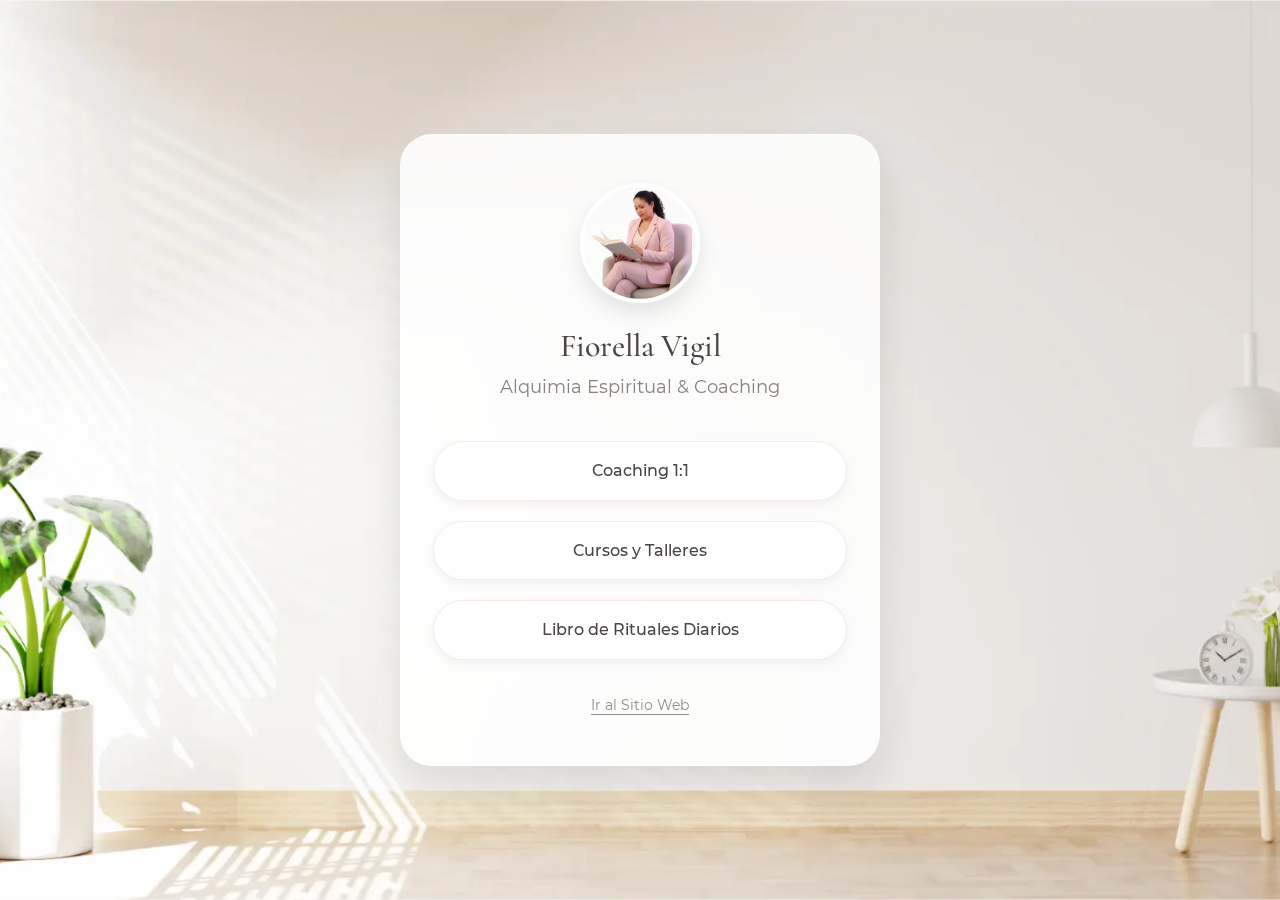
<file: biolink.html>
<!DOCTYPE html>
<html lang="es">

<head>
    <meta charset="utf-8">
    <meta name="viewport" content="width=device-width, initial-scale=1.0">
    <meta name="description" content="Enlaces rápidos de Fiorella Vigil - Coaching, Cursos y Recursos.">
    <link rel="icon" href="images/logo-blanco.svg" type="image/svg+xml">
    <title>Fiorella Vigil - Enlaces</title>
    <link rel="stylesheet" href="css/styles.css">
    <style>
        body {
            background-image: url('images/fondo-mesa.webp');
            background-size: cover;
            background-position: center;
            background-attachment: fixed;
            min-height: 100vh;
            display: flex;
            align-items: center;
            justify-content: center;
            padding: 2rem 1rem;
        }

        .biolink-container {
            background-color: rgba(255, 255, 255, 0.85);
            backdrop-filter: blur(10px);
            border-radius: 2rem;
            padding: 3rem 2rem;
            max-width: 480px;
            width: 100%;
            text-align: center;
            box-shadow: 0 20px 40px rgba(0, 0, 0, 0.1);
            border: 1px solid rgba(255, 255, 255, 0.5);
        }

        .profile-img {
            width: 120px;
            height: 120px;
            border-radius: 50%;
            object-fit: cover;
            border: 4px solid var(--white);
            margin: 0 auto 1.5rem;
            box-shadow: 0 10px 20px rgba(0, 0, 0, 0.1);
        }

        .biolink-header h1 {
            font-size: 2rem;
            margin-bottom: 0.5rem;
            color: var(--warm-gray);
        }

        .biolink-header p {
            color: var(--text-light);
            margin-bottom: 2.5rem;
            font-size: 1.1rem;
        }

        .links-stack {
            display: flex;
            flex-direction: column;
            gap: 1.25rem;
        }

        .biolink-btn {
            background-color: var(--white);
            color: var(--warm-gray);
            padding: 1rem 1.5rem;
            border-radius: 50px;
            font-family: var(--font-sans);
            font-weight: 500;
            text-decoration: none;
            transition: all 0.3s ease;
            box-shadow: 0 4px 10px rgba(0, 0, 0, 0.05);
            border: 1px solid rgba(226, 148, 144, 0.2);
            display: flex;
            align-items: center;
            justify-content: center;
            position: relative;
            overflow: hidden;
        }

        .biolink-btn:hover {
            transform: translateY(-3px);
            background-color: var(--primary);
            color: var(--white);
            box-shadow: 0 10px 20px rgba(226, 148, 144, 0.3);
            border-color: var(--primary);
        }

        /* Optional: Add icons if available or just keep simple text */
    </style>
</head>

<body>

    <div class="biolink-container">
        <div class="biolink-header">
            <img src="images/fiorella.avif" alt="Fiorella Vigil" class="profile-img">
            <h1>Fiorella Vigil</h1>
            <p>Alquimia Espiritual & Coaching</p>
        </div>

        <div class="links-stack">
            <!-- Coaching 1:1 -->
            <a href="https://wa.me/5491178383220?text=Hola,%20Fiorella.%20Me%20interesa%20m%C3%A1s%20informaci%C3%B3n%20sobre%20el%20Coaching%201:1"
                target="_blank" class="biolink-btn">
                Coaching 1:1
            </a>

            <!-- Cursos -->
            <a href="talleres.html" class="biolink-btn">
                Cursos y Talleres
            </a>

            <!-- Libro de rituales diarios -->
            <a href="index.html#ebooks" class="biolink-btn">
                Libro de Rituales Diarios
            </a>
        </div>

        <div style="margin-top: 2rem; opacity: 0.6;">
            <a href="index.html" style="font-size: 0.9rem; border-bottom: 1px solid;">Ir al Sitio Web</a>
        </div>
    </div>

</body>

</html>
</file>
<file: css/styles.css>
/* 
 * Fiorella Vigil - Coaching & Alquimia
 * Clean, Modern, Responsive CSS
 */

/* Local Fonts */
@font-face {
    font-family: 'Cormorant Garamond';
    src: url('../fuentes/Cormorant_Garamond/CormorantGaramond-VariableFont_wght.ttf') format('truetype');
    font-weight: 300 700;
    font-style: normal;
}

@font-face {
    font-family: 'Cormorant Garamond';
    src: url('../fuentes/Cormorant_Garamond/CormorantGaramond-Italic-VariableFont_wght.ttf') format('truetype');
    font-weight: 300 700;
    font-style: italic;
}

@font-face {
    font-family: 'Montserrat';
    src: url('../fuentes/montserrat/Montserrat-Light.ttf') format('truetype');
    font-weight: 300;
    font-style: normal;
}

@font-face {
    font-family: 'Montserrat';
    src: url('../fuentes/montserrat/Montserrat-Regular.ttf') format('truetype');
    font-weight: 400;
    font-style: normal;
}

@font-face {
    font-family: 'Montserrat';
    src: url('../fuentes/montserrat/Montserrat-Medium.ttf') format('truetype');
    font-weight: 500;
    font-style: normal;
}

@font-face {
    font-family: 'Montserrat';
    src: url('../fuentes/montserrat/Montserrat-SemiBold.ttf') format('truetype');
    font-weight: 600;
    font-style: normal;
}

@font-face {
    font-family: 'Montserrat';
    src: url('../fuentes/montserrat/Montserrat-Bold.ttf') format('truetype');
    font-weight: 700;
    font-style: normal;
}

:root {
    /* Color Palette */
    --primary: #E29490;
    /* Pastel cálido principal */
    --primary-light: #FADAD8;
    --secondary: #DEB3B2;
    /* Navbar sólida */
    --accent: #C5A065;
    /* Dorado mate */
    --cream: #FAF9F6;
    /* Neutro cremoso */
    --warm-gray: #4A4444;
    /* Gris cálido oscuro */
    --text-main: #4A4444;
    --text-light: #8A8181;
    --white: #ffffff;
    --glass: rgba(255, 255, 255, 0.95);

    /* Fonts (Names match local definitions) */
    --font-serif: 'Cormorant Garamond', serif;
    /* Changed from Playfair Display if needed, user said Cormorant in request */
    --font-sans: 'Montserrat', sans-serif;

    /* Spacing */
    --spacing-container: 1200px;
    /* Reduced slightly for better readabilty */
    --spacing-section: 6rem;
}

/* Reset & Base */
* {
    margin: 0;
    padding: 0;
    box-sizing: border-box;
}

html {
    scroll-behavior: smooth;
}

body {
    font-family: var(--font-sans);
    color: var(--warm-gray);
    background-color: var(--cream);
    line-height: 1.6;
    overflow-x: hidden;
}

h1,
h2,
h3,
h4,
h5,
h6 {
    font-family: var(--font-serif);
    font-weight: 500;
    line-height: 1.2;
}

a {
    text-decoration: none;
    color: inherit;
    transition: all 0.3s ease;
}

ul {
    list-style: none;
}

img {
    max-width: 100%;
    height: auto;
    display: block;
}

/* Utilities */
.container {
    max-width: var(--spacing-container);
    margin: 0 auto;
    padding: 0 1.5rem;
}

.text-center {
    text-align: center;
}

.uppercase {
    text-transform: uppercase;
}

.font-bold {
    font-weight: 700;
}

.text-primary {
    color: var(--primary);
}

.text-accent {
    color: var(--accent);
}

.bg-cream {
    background-color: var(--cream);
}

.bg-white {
    background-color: var(--white);
}

/* Navigation */
.navbar {
    position: fixed;
    top: 1.5rem;
    left: 50%;
    transform: translateX(-50%);
    width: 95%;
    max-width: var(--spacing-container);
    height: 60px;
    /* Reduced from 80px */
    background-color: rgba(222, 179, 178, 0.85);
    /* Slightly more transparent */
    backdrop-filter: blur(12px);
    z-index: 1000;
    border-radius: 50px;
    /* Pill shape */
    box-shadow: 0 4px 6px -1px rgba(0, 0, 0, 0.05), 0 2px 4px -1px rgba(0, 0, 0, 0.03);
    transition: all 0.4s cubic-bezier(0.4, 0, 0.2, 1);
    display: flex;
    align-items: center;
    border: 1px solid rgba(255, 255, 255, 0.2);
    /* Subtle border instead of bottom line */
    padding: 0 1.5rem;
}

.navbar.scrolled {
    top: 0.5rem;
    /* Reduced top gap slightly */
    height: 50px;
    /* Reduced from 70px */
    background-color: rgba(222, 179, 178, 0.95);
    box-shadow: 0 10px 30px -5px rgba(0, 0, 0, 0.1);
    width: 90%;
    /* Shrinks slightly on scroll for effect */
}

/* Smart Hide: Moves navbar up out of view */
.navbar.navbar-hidden {
    transform: translate(-50%, -200%);
    /* Maintain X centering, move Y up */
}

.nav-container {
    display: flex;
    justify-content: space-between;
    align-items: center;
    width: 100%;
}

.nav-logo {
    display: flex;
    align-items: center;
    gap: 0.75rem;
    color: var(--white);
}

.nav-logo h1 {
    font-size: 1.5rem;
    letter-spacing: 0.02em;
}

.nav-logo span {
    font-size: 0.65rem;
    letter-spacing: 0.2em;
    opacity: 0.8;
    display: block;
    font-family: var(--font-sans);
}

.nav-menu {
    display: flex;
    gap: 2.5rem;
    align-items: center;
}

.nav-link {
    color: rgba(255, 255, 255, 0.9);
    font-size: 0.9rem;
    font-weight: 500;
    position: relative;
    padding: 0.5rem 0;
}

.nav-link::after {
    content: '';
    position: absolute;
    bottom: 0;
    left: 0;
    width: 0;
    height: 2px;
    background-color: var(--white);
    transition: width 0.3s ease;
}

.nav-link:hover::after {
    width: 100%;
}

.btn-cta {
    background-color: var(--white);
    color: var(--secondary);
    padding: 0.75rem 2rem;
    border-radius: 50px;
    font-size: 0.75rem;
    font-weight: 700;
    letter-spacing: 0.05em;
    text-transform: uppercase;
    transition: transform 0.3s ease, box-shadow 0.3s ease;
}

.btn-cta:hover {
    transform: translateY(-2px);
    box-shadow: 0 10px 20px rgba(0, 0, 0, 0.1);
}

/* Dropdown Menu */
.dropdown {
    position: relative;
    display: flex;
    align-items: center;
    height: 100%;
}

.dropdown-content {
    display: none;
    position: absolute;
    top: 100%;
    left: 50%;
    transform: translateX(-50%);
    background-color: var(--white);
    min-width: 220px;
    box-shadow: 0 8px 30px rgba(0, 0, 0, 0.15);
    /* Stronger shadow */
    z-index: 2000;
    /* Higher Z-index */
    border-radius: 1rem;
    padding: 0.5rem 0;
    margin-top: 0.5rem;
    /* Gap handled by pseudo-element usually, but let's try close */
    opacity: 0;
    transition: all 0.3s ease;
    border: 1px solid rgba(0, 0, 0, 0.05);
}

/* Invisible bridge to prevent closing when moving mouse */
.dropdown-content::before {
    content: '';
    position: absolute;
    top: -20px;
    left: 0;
    width: 100%;
    height: 20px;
    background: transparent;
}

.dropdown:hover .dropdown-content {
    display: block;
    opacity: 1;
    transform: translateX(-50%) translateY(0);
}

.dropdown-content a {
    color: var(--text-main);
    padding: 0.8rem 1.5rem;
    text-decoration: none;
    display: block;
    font-size: 0.95rem;
    transition: all 0.2s;
    text-align: left;
    /* Better for lists */
    font-family: var(--font-sans);
}

.dropdown-content a:hover {
    background-color: #FFF5F5;
    /* Light pink hover */
    color: var(--primary);
    padding-left: 1.8rem;
    /* Slide effect */
}

.menu-toggle {
    display: none;
    color: var(--white);
    font-size: 2rem;
    background: none;
    border: none;
    cursor: pointer;
}

/* Reviews Styles */
.reviews-section {
    margin-top: 4rem;
    padding-top: 2rem;
    border-top: 1px solid #eee;
}

.review-card {
    background: transparent;
    padding: 0;
    margin-bottom: 2.5rem;
    border-bottom: 1px solid #f9f9f9;
    padding-bottom: 2rem;
}

.review-card:last-child {
    border-bottom: none;
    margin-bottom: 0;
}

.review-header {
    display: flex;
    align-items: center;
    gap: 1rem;
    margin-bottom: 0.5rem;
}

.review-avatar {
    width: 50px;
    height: 50px;
    border-radius: 50%;
    object-fit: cover;
}

.review-header h4 {
    font-size: 1rem;
    color: var(--text-main);
    margin: 0;
    font-weight: 600;
}

.review-date {
    display: block;
    font-size: 0.8rem;
    color: var(--text-light);
    margin-bottom: 0.1rem;
}

.review-stars {
    display: flex;
    gap: 2px;
    margin-bottom: 0.75rem;
    color: #eec170;
    /* Gold color for stars */
}

.review-stars .material-symbols-outlined {
    font-size: 1.1rem;
    font-variation-settings: 'FILL' 1;
}

.review-text {
    font-size: 0.95rem;
    color: var(--text-main);
    line-height: 1.6;
    font-style: italic;
    background: #fdfdfd;
    padding: 1rem;
    border-radius: 0.5rem;
    border: 1px solid #f0f0f0;
}

/* Hero Section */
.hero {
    padding-top: 180px;
    padding-bottom: 6rem;
    position: relative;
    overflow: hidden;
    background: url('../images/fondo-mesa.webp');
    background-size: cover;
    background-position: center;
}

.hero-blobs .blob {
    position: absolute;
    border-radius: 50%;
    filter: blur(80px);
    opacity: 0.6;
    animation: float 10s infinite ease-in-out;
}

.hero-blobs .blob-1 {
    top: -100px;
    right: -100px;
    width: 600px;
    height: 600px;
    background-color: rgba(226, 148, 144, 0.2);
    /* Primary opacity */
}

.hero-blobs .blob-2 {
    bottom: -50px;
    left: -50px;
    width: 500px;
    height: 500px;
    background-color: rgba(197, 160, 101, 0.1);
    /* Accent opacity */
    animation-delay: 2s;
}

.hero-grid {
    display: grid;
    grid-template-columns: 1fr 1fr;
    gap: 4rem;
    align-items: center;
    position: relative;
    z-index: 10;
}

.hero-subtitle {
    display: inline-flex;
    align-items: center;
    gap: 1rem;
    color: var(--accent);
    font-size: 0.75rem;
    font-weight: 700;
    text-transform: uppercase;
    letter-spacing: 0.25em;
    margin-bottom: 1.5rem;
}

.hero-subtitle::before {
    content: '';
    display: block;
    width: 3rem;
    height: 1px;
    background-color: var(--accent);
}

.hero-title {
    font-size: 4rem;
    color: var(--warm-gray);
    margin-bottom: 1.5rem;
    line-height: 1.1;
}

.hero-title span {
    font-family: var(--font-serif);
    font-style: italic;
    font-weight: 400;
    color: var(--primary);
    display: block;
}

.hero-desc {
    font-size: 1.125rem;
    color: var(--text-light);
    font-weight: 300;
    margin-bottom: 2.5rem;
    max-width: 700px;
}

.hero-actions {
    display: flex;
    gap: 1rem;
}

.btn-primary {
    background-color: var(--primary);
    color: var(--white);
    height: 3.5rem;
    padding: 0 2.5rem;
    border-radius: 50px;
    display: flex;
    align-items: center;
    gap: 0.5rem;
    font-weight: 500;
    box-shadow: 0 20px 40px rgba(226, 148, 144, 0.2);
}

.btn-primary:hover {
    background-color: #d88581;
    transform: translateY(-2px);
}

.btn-outline {
    background-color: var(--white);
    border: 1px solid #EBE5E5;
    color: var(--warm-gray);
    height: 3.5rem;
    padding: 0 2.5rem;
    border-radius: 50px;
    display: flex;
    align-items: center;
    gap: 0.5rem;
    font-weight: 500;
}

.btn-outline:hover {
    border-color: var(--primary);
    color: var(--primary);
}

.hero-image-wrapper {
    position: relative;
    perspective: 1000px;
    /* Enable 3D space */
}

/* ... existing shape code ... */

.hero-image {
    position: relative;
    z-index: 1;
    width: 100%;
    aspect-ratio: 4/5;
    object-fit: cover;
    border-radius: 10rem 10rem 3rem 3rem;
    box-shadow: 0 25px 50px -12px rgba(0, 0, 0, 0.15);
    transition: transform 0.6s cubic-bezier(0.34, 1.56, 0.64, 1), box-shadow 0.6s ease;
    /* Bouncy but smooth */
}

/* Modern 3D Hover Effect */
.hero-image-wrapper:hover .hero-image {
    transform: rotateY(-10deg) rotateX(5deg) scale(1.02);
    box-shadow: -20px 30px 60px -10px rgba(0, 0, 0, 0.2),
        0 0 0 4px rgba(226, 148, 144, 0.1);
    /* Subtle ring */
}

/* Sections General */
.section {
    padding: var(--spacing-section) 0;
    content-visibility: auto;
    contain-intrinsic-size: 800px;
}

.section-header {
    text-align: center;
    max-width: 800px;
    margin: 0 auto 4rem;
}

.section-tag {
    color: var(--accent);
    font-size: 0.75rem;
    font-weight: 700;
    text-transform: uppercase;
    letter-spacing: 0.15em;
    display: block;
    margin-bottom: 1rem;
}

.section-title {
    font-size: 3rem;
    color: var(--warm-gray);
    margin-bottom: 1.5rem;
}

#alquimia {
    background-image: radial-gradient(circle at 30% 70%, rgba(173, 216, 230, 0.35), transparent 60%),
        radial-gradient(circle at 70% 30%, rgba(255, 182, 193, 0.4), transparent 60%);
}

#servicios {
    background-image: url('../images/Fondo-ladrillos.avif');
    background-size: cover;
    background-position: center;
    background-repeat: no-repeat;
}

/* Services / Features Grid */
.grid-3 {
    display: grid;
    grid-template-columns: repeat(auto-fit, minmax(300px, 1fr));
    gap: 2rem;
}

.grid-2 {
    display: grid;
    grid-template-columns: repeat(auto-fit, minmax(300px, 1fr));
    gap: 3rem;
}

.card {
    background-color: var(--white);
    /* White pops against cream bg */
    padding: 2.5rem;
    border-radius: 1.5rem;
    transition: all 0.4s cubic-bezier(0.4, 0, 0.2, 1);
    position: relative;
    overflow: hidden;
    border: 1px solid rgba(255, 255, 255, 0.8);
    box-shadow: 0 10px 30px rgba(0, 0, 0, 0.03);
    /* Subtle default depth */
}

.card:hover {
    background-color: #FFF5F5;
    /* Very subtle warm tint */
    transform: translateY(-8px);
    border-color: rgba(226, 148, 144, 0.1);
    box-shadow: 0 20px 50px rgba(226, 148, 144, 0.15);
    /* Pinkish glow shadow */
}

.card.highlight {
    background-color: #FFF5F5;
    border: 1px solid rgba(226, 148, 144, 0.2);
    box-shadow: 0 15px 35px rgba(226, 148, 144, 0.1);
}

.card-label {
    position: absolute;
    top: 0;
    right: 0;
    background-color: var(--accent);
    color: white;
    font-size: 0.65rem;
    font-weight: 700;
    padding: 0.25rem 0.75rem;
    border-bottom-left-radius: 0.5rem;
    text-transform: uppercase;
    letter-spacing: 0.1em;
}

/* Premium Card Design for Services */
.card-premium {
    display: flex;
    flex-direction: column;
    border: 1px solid rgba(226, 148, 144, 0.3);
    /* Subtle pink border */
    background: linear-gradient(180deg, #FFFFFF 0%, #FAFAFA 100%);
    box-shadow: 0 20px 40px -10px rgba(226, 148, 144, 0.1);
}

.card-premium:hover {
    transform: translateY(-8px) scale(1.01);
    box-shadow: 0 30px 60px -15px rgba(226, 148, 144, 0.2);
    border-color: var(--primary);
}

.card-premium h3 {
    font-size: 1.75rem;
    color: var(--primary);
    /* Highlight title */
    margin-bottom: 1.25rem;
}

.card-icon {
    width: 3.5rem;
    height: 3.5rem;
    background-color: var(--white);
    border-radius: 1rem;
    display: flex;
    align-items: center;
    justify-content: center;
    color: var(--primary);
    margin-bottom: 1.5rem;
    box-shadow: 0 4px 6px rgba(0, 0, 0, 0.02);
}

.feature-icon {
    width: 2.5rem;
    height: 2.5rem;
    object-fit: contain;
}

.card h3 {
    font-size: 1.5rem;
    margin-bottom: 1rem;
    color: var(--warm-gray);
}

.card p {
    color: var(--text-light);
    font-weight: 300;
    font-size: 1rem;
    margin-bottom: 1.5rem;
    text-align: justify;
}

.card-list {
    margin-bottom: 2rem;
}

.card-list li {
    display: flex;
    align-items: center;
    gap: 0.75rem;
    font-size: 0.9rem;
    color: var(--text-light);
    margin-bottom: 0.75rem;
}

/* Updated check icon style for consistency */
.check-icon {
    width: 16px;
    /* Reduced from 1.25rem (~20px) to 16px per user feedback */
    height: 16px;
    object-fit: contain;
    flex-shrink: 0;
}

.card-list .check-icon {
    /* Inherits size, but ensures alignment in list */
    margin-top: 0.2rem;
    /* Optical alignment with text line-height */
}

/* About Section */
.about-split {
    display: grid;
    grid-template-columns: 1fr 1fr;
    gap: 5rem;
    align-items: center;
}

.about-image {
    position: relative;
}

.about-image img {
    /* Modern Organic Shape */
    border-radius: 20rem 20rem 2rem 2rem;
    aspect-ratio: 4/5;
    object-fit: cover;
    width: 100%;
    box-shadow: 20px 20px 60px rgba(0, 0, 0, 0.05);
    transition: all 0.6s cubic-bezier(0.4, 0, 0.2, 1);
    filter: brightness(1.02);
}

.about-image img:hover {
    transform: scale(1.03) translateY(-10px);
    box-shadow: 30px 40px 80px rgba(226, 148, 144, 0.2);
    /* Colored shadow on hover */
    border-radius: 2rem 20rem 2rem 20rem;
    /* Morphing shape on hover */
}


}

.about-image::before {
    content: '';
    position: absolute;
    inset: 0;
    border: 2px solid rgba(197, 160, 101, 0.3);
    border-radius: 50%;
    transform: rotate(6deg) scale(1.05);
    /* Slightly bigger ring */
    pointer-events: none;
    width: 80%;
    margin: 0 auto;
}

.about-stats {
    position: absolute;
    bottom: 2.5rem;
    right: 10%;
    background: var(--white);
    padding: 1rem 1.5rem;
    border-radius: 1rem;
    box-shadow: 0 10px 30px rgba(0, 0, 0, 0.1);
    border-left: 4px solid var(--primary);
}

.about-badges {
    display: grid;
    grid-template-columns: 1fr 1fr;
    gap: 1.5rem;
    margin-top: 2rem;
}

.badge {
    display: flex;
    align-items: center;
    gap: 0.75rem;
    font-weight: 500;
    color: var(--warm-gray);
}

.badge span {
    color: var(--accent);
}

/* Workshops */
.workshop-card {
    background: var(--white);
    border-radius: 1.5rem;
    padding: 1.5rem;
    display: flex;
    gap: 2rem;
    align-items: center;
    margin-bottom: 2rem;
    box-shadow: 0 5px 15px rgba(0, 0, 0, 0.03);
    transition: transform 0.3s;
}

.workshop-card:hover {
    transform: translateY(-5px);
    box-shadow: 0 10px 25px rgba(0, 0, 0, 0.05);
}

.workshop-img {
    width: 33%;
    aspect-ratio: 16/9;
    object-fit: cover;
    border-radius: 1rem;
}

.workshop-content {
    flex: 1;
}

.workshop-content p {
    text-align: justify;
}

.workshop-date {
    font-size: 0.75rem;
    font-weight: 700;
    text-transform: uppercase;
    letter-spacing: 0.05em;
    color: var(--accent);
    margin-bottom: 0.5rem;
}

/* Ebooks */
.ebook-card {
    cursor: pointer;
    text-align: center;
}

.ebook-cover-wrapper {
    background-color: rgba(226, 148, 144, 0.1);
    padding: 2rem;
    border-radius: 50% 50% 1rem 1rem;
    /* Dome shape */
    margin-bottom: 1.5rem;
    transition: background-color 0.3s;
}

.ebook-card:hover .ebook-cover-wrapper {
    background-color: rgba(226, 148, 144, 0.2);
}

.ebook-cover {
    width: 75%;
    margin: 0 auto;
    border-radius: 0 5px 5px 0;
    box-shadow: 5px 10px 20px rgba(0, 0, 0, 0.15);
    transform: perspective(800px) rotateY(-15deg);
    transition: transform 0.3s;
}

.ebook-card:hover .ebook-cover {
    transform: perspective(800px) rotateY(-5deg) translateY(-10px);
}

/* Blog */
.blog-card {
    margin-bottom: 2rem;
}

.blog-img-wrapper {
    border-radius: 1rem;
    overflow: hidden;
    margin-bottom: 1rem;
    aspect-ratio: 4/3;
}

.blog-img-wrapper img {
    width: 100%;
    height: 100%;
    object-fit: cover;
    transition: transform 0.7s;
}

.blog-card:hover img {
    transform: scale(1.05);
}

.blog-meta {
    font-size: 0.75rem;
    font-weight: 700;
    color: var(--accent);
    text-transform: uppercase;
    margin-bottom: 0.5rem;
}

/* Contact */
.contact-container {
    background: var(--white);
    border-radius: 3rem;
    box-shadow: 0 20px 50px rgba(0, 0, 0, 0.05);
    overflow: hidden;
    display: flex;
}

.contact-info {
    background-color: rgba(222, 179, 178, 0.2);
    padding: 4rem;
    width: 40%;
}

.contact-form-wrapper {
    padding: 4rem;
    width: 60%;
}

.form-group {
    margin-bottom: 1.5rem;
}

.form-row {
    display: grid;
    grid-template-columns: 1fr 1fr;
    gap: 1.5rem;
}

.form-label {
    display: block;
    font-size: 0.9rem;
    font-weight: 500;
    margin-bottom: 0.5rem;
}

.form-control {
    width: 100%;
    padding: 1rem 1.25rem;
    border-radius: 0.75rem;
    border: 1px solid rgba(226, 148, 144, 0.3);
    background-color: #FAFAFA;
    font-family: inherit;
    transition: border-color 0.3s;
}

.form-control:focus {
    outline: none;
    border-color: var(--primary);
    background-color: var(--white);
}

textarea.form-control {
    resize: none;
    height: 150px;
}

.info-item {
    display: flex;
    align-items: center;
    gap: 1rem;
    margin-bottom: 1.5rem;
}

.icon-circle {
    width: 2.5rem;
    height: 2.5rem;
    background: var(--white);
    border-radius: 50%;
    display: flex;
    align-items: center;
    justify-content: center;
    color: var(--primary);
}

/* Footer */
footer {
    background-color: var(--warm-gray);
    color: var(--white);
    padding: 5rem 0 2rem;
}

.footer-grid {
    display: grid;
    grid-template-columns: 1.5fr 1fr 1fr 1.5fr;
    gap: 3rem;
    margin-bottom: 4rem;
    border-bottom: 1px solid rgba(255, 255, 255, 0.1);
    padding-bottom: 3rem;
}

.footer-col h4 {
    font-size: 1.125rem;
    color: var(--primary-light);
    margin-bottom: 1.5rem;
}

.footer-links li {
    margin-bottom: 0.75rem;
}

.footer-links a {
    opacity: 0.7;
    font-size: 0.9rem;
}

.footer-links a:hover {
    opacity: 1;
    color: var(--primary);
}

/* Animation Keyframes */
@keyframes float {
    0% {
        transform: translate(0, 0);
    }

    50% {
        transform: translate(0, 20px);
    }

    100% {
        transform: translate(0, 0);
    }
}

@keyframes fadeUp {
    from {
        opacity: 0;
        transform: translateY(20px);
    }

    to {
        opacity: 1;
        transform: translateY(0);
    }
}

.animate-fade-up {
    opacity: 0;
    animation: fadeUp 0.8s ease-out forwards;
}

/* Responsive */
@media (max-width: 1024px) {
    .hero-title {
        font-size: 3rem;
    }

    .footer-grid {
        grid-template-columns: 1fr 1fr;
    }
}

@media (max-width: 768px) {
    .nav-menu {
        position: fixed;
        top: 90px;
        left: 0;
        width: 100%;
        background-color: var(--secondary);
        flex-direction: column;
        padding: 2rem;
        clip-path: circle(0% at 100% 0);
        transition: clip-path 0.5s ease-in-out;
    }

    .nav-menu.active {
        clip-path: circle(150% at 100% 0);
    }

    .menu-toggle {
        display: block;
    }

    .hero-grid,
    .about-split {
        grid-template-columns: 1fr;
        text-align: center;
        justify-items: center;
        /* Center grid items if any */
    }

    /* Force vertical stacking and centering */
    .hero-content {
        display: flex;
        flex-direction: column;
        align-items: center;
    }

    .hero-subtitle {
        justify-content: center;
        /* Center the line and text */
        margin-bottom: 1rem;
    }

    .hero-actions {
        justify-content: center;
    }

    .hero-image-wrapper {
        max-width: 400px;
        margin: 0 auto;
    }
}

/* ---------------- */
/* WORKSHOP PAGE STYLES (AVARTON INSPIRED) */
/* ---------------- */

/* Page Header */
.page-header {
    /* Default Overlay Color (Dark) */
    --header-overlay: rgba(0, 0, 0, 0.5);

    background: linear-gradient(var(--header-overlay), var(--header-overlay)), url('../images/fondo-mesa.webp');
    background-size: cover;
    background-position: bottom;
    color: white;
    padding: 8rem 0 1rem 0;
    text-align: left;
    position: relative;
    margin-top: 0px;
    min-height: 55vh;
    display: flex;
    align-items: flex-end;
}

/* Modifiers using CSS Variables */
.header-amor {
    --header-overlay: rgba(226, 148, 144, 0.8);
}

.header-dinero {
    --header-overlay: rgba(20, 60, 40, 0.8);
}

.header-navidad {
    --header-overlay: rgba(100, 20, 20, 0.7);
}

.header-negatividad {
    --header-overlay: rgba(45, 20, 45, 0.8);
}

.header-talleres {
    --header-overlay: rgba(74, 68, 68, 0.7);
}

/* Ensure container inside header behaves correctly as flex item */
.page-header .container {
    width: 100%;
}

/* Ensure navbar sits on top */
.navbar {
    z-index: 1000;
}

.badge-accent {
    background-color: var(--accent);
    color: white;
    padding: 0.5rem 1rem;
    font-size: 0.8rem;
    font-weight: 700;
    text-transform: uppercase;
    letter-spacing: 0.05em;
    border-radius: 4px;
    display: inline-block;
    margin-bottom: 1.5rem;
}

.page-title {
    font-size: 3rem;
    line-height: 1.2;
    margin-bottom: 1.5rem;
    max-width: 800px;
    color: white;
    /* Ensure text is visible */
}

.page-meta {
    display: flex;
    gap: 2rem;
    font-size: 0.9rem;
    opacity: 0.9;
    color: white;
}

.page-meta span {
    display: flex;
    align-items: center;
    gap: 0.5rem;
}

/* Course Layout */
.course-layout {
    display: grid;
    grid-template-columns: 2fr 1fr;
    /* Main Content | Sidebar */
    gap: 4rem;
    align-items: start;
    position: relative;
    z-index: 10;
}

@media (max-width: 900px) {
    .course-layout {
        grid-template-columns: 1fr;
    }

    .course-sidebar {
        position: static;
        margin-top: 3rem;
    }
}

/* Tabs */
.course-tabs {
    display: flex;
    gap: 2rem;
    border-bottom: 1px solid #eee;
    margin-bottom: 2.5rem;
}

.course-tabs a {
    padding-bottom: 1rem;
    font-weight: 600;
    color: var(--text-light);
    border-bottom: 2px solid transparent;
    text-decoration: none;
}

.course-tabs a.active {
    color: var(--primary);
    border-bottom-color: var(--primary);
}

/* Content Blocks */
.content-block {
    margin-bottom: 3rem;
}

.content-block h3 {
    font-size: 1.8rem;
    margin-bottom: 1.5rem;
    color: #d88581;
    /* User requested color */
    font-weight: 700;
    /* Bold */
}

.content-block p {
    color: var(--text-light);
    line-height: 1.8;
    margin-bottom: 1.5rem;
    text-align: justify;
}

/* Checklist Grid */
.checklist-grid {
    display: grid;
    grid-template-columns: 1fr 1fr;
    gap: 1rem;
    list-style: none;
    padding: 0;
}

.checklist-grid li {
    display: flex;
    align-items: flex-start;
    gap: 0.75rem;
    font-size: 0.95rem;
    color: var(--text-main);
}

.check-mark {
    color: var(--primary);
    font-size: 1.2rem;
}

/* Requirements */
.requirement-item {
    display: flex;
    align-items: center;
    gap: 1rem;
    background: #f9f9f9;
    padding: 0.5rem;
    margin-bottom: 0.5rem;
    /* Reduced from 1rem */
    border-radius: 0.5rem;
    font-weight: 500;
    color: var(--text-main);
}

/* ... (skip unmodified parts if possible or include context) ... */

/* Reviews Styles */
.reviews-section {
    margin-top: 2rem;
    /* Reduced top margin */
    padding-top: 2rem;
    border-top: 1px solid #eee;
}

.review-card {
    background: transparent;
    padding: 0;
    margin-bottom: 0.5rem;
    /* Reduced from 1.5rem */
    border-bottom: 1px solid #f9f9f9;

    /* Reduced padding bottom */
}

/* Sticky Sidebar */
.course-sidebar {
    position: sticky;
    top: 20px;
    /* Adjusted to sit nicely below typical navbar height */
    height: fit-content;
    align-self: start;
    /* Ensures it sticks from the top */
}

.sidebar-card {
    background: white;
    border-radius: 1rem;
    box-shadow: 0 10px 40px rgba(0, 0, 0, 0.08);
    overflow: hidden;
    border: 1px solid rgba(0, 0, 0, 0.03);
}

.video-preview {
    position: relative;
    cursor: pointer;
    background: #000;
}

.video-preview img {
    width: 100%;
    aspect-ratio: 16/9;
    object-fit: cover;
    opacity: 0.8;
    transition: opacity 0.3s;
}

.video-preview:hover img {
    opacity: 0.6;
}

.play-btn {
    position: absolute;
    top: 50%;
    left: 50%;
    transform: translate(-50%, -50%);
    width: 60px;
    height: 60px;
    background: white;
    border: none;
    border-radius: 50%;
    color: var(--primary);
    display: flex;
    align-items: center;
    justify-content: center;
    box-shadow: 0 10px 20px rgba(0, 0, 0, 0.2);
    transition: transform 0.3s;
    cursor: pointer;
}

.video-preview:hover .play-btn {
    transform: translate(-50%, -50%) scale(1.1);
}

.sidebar-body {
    padding: 1.5rem;
    /* Reduced padding */
}

.price-container {
    display: flex;
    flex-direction: column;
    align-items: flex-start;
    gap: 0.25rem;
    margin-bottom: 1.5rem;
}

.discount-badge {
    background-color: var(--primary);
    color: white;
    font-size: 0.75rem;
    padding: 0.25rem 0.75rem;
    border-radius: 50px;
    font-weight: 700;
    text-transform: uppercase;
    letter-spacing: 0.05em;
    display: inline-block;
}

.price-tag {
    display: flex;
    align-items: center;
    gap: 1rem;
    /* Margin removed as it's handled by container */
}

.current-price {
    font-size: 2rem;
    font-weight: 700;
    color: var(--text-main);
}

.original-price {
    font-size: 1.25rem;
    text-decoration: line-through;
    color: var(--text-light);
    opacity: 0.7;
}

.course-meta {
    margin-bottom: 2rem;
    list-style: none;
    padding: 0;
}

.course-meta li {
    display: flex;
    justify-content: space-between;
    padding: 0.5rem 0;
    /* Reduced padding */
    border-bottom: 1px solid #f0f0f0;
    font-size: 0.9rem;
    color: var(--text-main);
}

.course-meta li span:first-child {
    display: flex;
    align-items: center;
    gap: 0.5rem;
    color: var(--text-light);
    font-weight: 500;
}

.btn-primary-full {
    display: flex;
    justify-content: center;
    align-items: center;
    gap: 0.5rem;
    width: 100%;
    background-color: var(--primary);
    color: white;
    padding: 1rem;
    border-radius: 0.5rem;
    font-weight: 700;
    text-transform: uppercase;
    letter-spacing: 0.05em;
    margin-bottom: 1rem;
    transition: background 0.3s;
    text-decoration: none;
    border: none;
    cursor: pointer;
}

.btn-primary-full:hover {
    background-color: var(--primary-dark);
}

.btn-wishlist {
    width: 100%;
    background: transparent;
    border: 1px solid #eee;
    padding: 0.75rem;
    border-radius: 0.5rem;
    color: var(--text-light);
    font-weight: 600;
    cursor: pointer;
    display: flex;
    justify-content: center;
    align-items: center;
    gap: 0.5rem;
    transition: all 0.3s;
}

.btn-wishlist:hover {
    background: #fafafa;
    border-color: #ddd;
    color: var(--primary);
}

/* Reviews Styles */
/* Reviews Styles */
.reviews-section {
    margin-top: 3rem;
    /* Reduced top margin */
    padding-top: 2rem;
    border-top: 1px solid #eee;
}

.review-card {
    background: transparent;
    padding: 0;
    margin-bottom: 0.75rem;
    /* Reduced margin between reviews */
    border-bottom: 1px solid #f9f9f9;
    padding-bottom: 0.75rem;
    /* Reduced padding bottom */
}

/* Catalog Grid */
.catalog-grid {
    display: grid;
    grid-template-columns: repeat(auto-fill, minmax(300px, 1fr));
    gap: 2rem;
    padding: 2rem 0;
}

.catalog-card {
    background: white;
    border-radius: 1rem;
    overflow: hidden;
    box-shadow: 0 10px 30px rgba(0, 0, 0, 0.05);
    transition: transform 0.3s, box-shadow 0.3s;
    border: 1px solid rgba(0, 0, 0, 0.03);
    display: flex;
    flex-direction: column;
    height: 100%;
}

.catalog-card:hover {
    transform: translateY(-5px);
    box-shadow: 0 20px 40px rgba(0, 0, 0, 0.1);
}

.catalog-thumb {
    height: 200px;
    width: 100%;
    object-fit: cover;
}

.catalog-body {
    padding: 1.5rem;
    display: flex;
    flex-direction: column;
    flex-grow: 1;
}

.catalog-tag {
    font-size: 0.75rem;
    text-transform: uppercase;
    color: var(--primary);
    font-weight: 700;
    margin-bottom: 0.5rem;
    letter-spacing: 0.05em;
}

.catalog-title {
    font-size: 1.25rem;
    margin-bottom: 1rem;
    color: var(--text-main);
    line-height: 1.3;
}

.catalog-price {
    font-size: 1.5rem;
    font-weight: 700;
    color: var(--text-main);
    margin-top: auto;
    /* Push to bottom */
    margin-bottom: 1rem;

    .old-price {
        text-decoration: line-through;
        color: var(--text-light);
        font-weight: 300;
        opacity: 0.7;
        font-size: 16px;
    }

    .discount-badge {
        background: var(--primary);
        color: white;
        padding: 0.25rem 0.5rem;
        border-radius: 0.25rem;
        font-size: 12px;
        font-weight: 700;
    }
}

.btn-catalog {
    display: block;
    width: 100%;
    text-align: center;
    background: transparent;
    border: 1px solid var(--primary);
    color: var(--primary);
    padding: 0.75rem;
    border-radius: 0.5rem;
    font-weight: 600;
    transition: all 0.3s;
    text-decoration: none;
}

/* Mobile Navbar Fix: Hide text, keep logo */
@media (max-width: 568px) {
    .nav-logo div {
        display: none;
    }

    .navbar {
        height: 60px;
        padding: 0 1rem;
    }
}

/* Product Gallery */
.product-gallery {
    margin-bottom: 3rem;
}

.main-image-container {
    width: 100%;
    aspect-ratio: 1/1;
    /* Square for products usually works well, or 4/5 */
    background-color: #f9f9f9;
    border-radius: 1rem;
    overflow: hidden;
    margin-bottom: 1rem;
    box-shadow: 0 10px 30px rgba(0, 0, 0, 0.05);
    display: flex;
    align-items: center;
    justify-content: center;
}

.main-image-container img {
    max-width: 100%;
    max-height: 100%;
    object-fit: contain;
    transition: opacity 0.3s ease;
}

.thumbnails-row {
    display: grid;
    grid-template-columns: repeat(5, 1fr);
    gap: 1rem;
}

.thumb {
    width: 100%;
    aspect-ratio: 1/1;
    object-fit: cover;
    border-radius: 0.5rem;
    cursor: pointer;
    opacity: 0.6;
    transition: all 0.3s;
    border: 2px solid transparent;
}

.thumb:hover,
.thumb.active {
    opacity: 1;
    border-color: var(--primary);
    transform: translateY(-2px);
}
</file>
